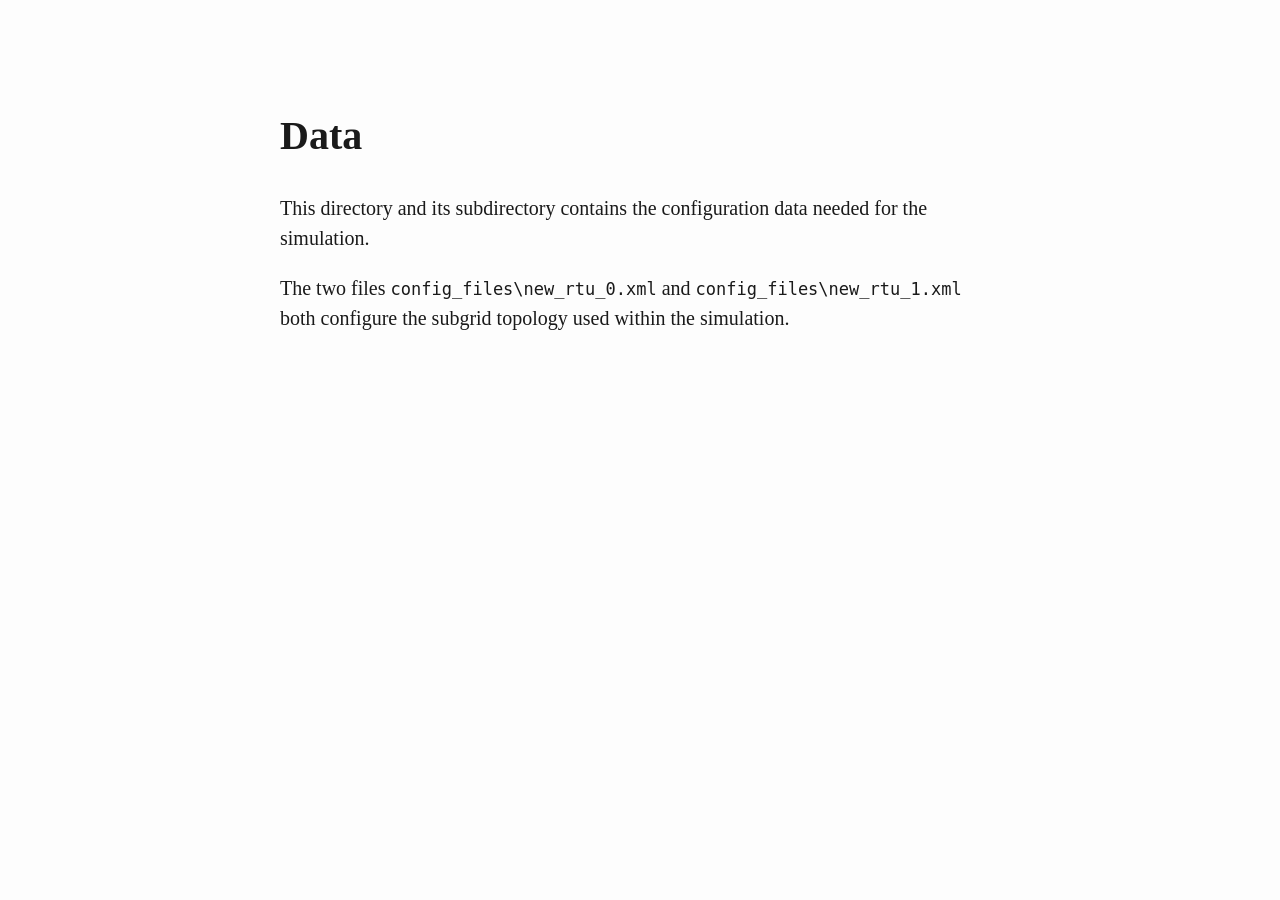
<file: ids/validation/data/README.html>
<!DOCTYPE html>
<html xmlns="http://www.w3.org/1999/xhtml" lang="" xml:lang="">
<head>
  <meta charset="utf-8" />
  <meta name="generator" content="pandoc" />
  <meta name="viewport" content="width=device-width, initial-scale=1.0, user-scalable=yes" />
  <title>README</title>
  <style>
    html {
      line-height: 1.5;
      font-family: Georgia, serif;
      font-size: 20px;
      color: #1a1a1a;
      background-color: #fdfdfd;
    }
    body {
      margin: 0 auto;
      max-width: 36em;
      padding-left: 50px;
      padding-right: 50px;
      padding-top: 50px;
      padding-bottom: 50px;
      hyphens: auto;
      word-wrap: break-word;
      text-rendering: optimizeLegibility;
      font-kerning: normal;
    }
    @media (max-width: 600px) {
      body {
        font-size: 0.9em;
        padding: 1em;
      }
    }
    @media print {
      body {
        background-color: transparent;
        color: black;
        font-size: 12pt;
      }
      p, h2, h3 {
        orphans: 3;
        widows: 3;
      }
      h2, h3, h4 {
        page-break-after: avoid;
      }
    }
    p {
      margin: 1em 0;
    }
    a {
      color: #1a1a1a;
    }
    a:visited {
      color: #1a1a1a;
    }
    img {
      max-width: 100%;
    }
    h1, h2, h3, h4, h5, h6 {
      margin-top: 1.4em;
    }
    h5, h6 {
      font-size: 1em;
      font-style: italic;
    }
    h6 {
      font-weight: normal;
    }
    ol, ul {
      padding-left: 1.7em;
      margin-top: 1em;
    }
    li > ol, li > ul {
      margin-top: 0;
    }
    blockquote {
      margin: 1em 0 1em 1.7em;
      padding-left: 1em;
      border-left: 2px solid #e6e6e6;
      color: #606060;
    }
    code {
      font-family: Menlo, Monaco, 'Lucida Console', Consolas, monospace;
      font-size: 85%;
      margin: 0;
    }
    pre {
      margin: 1em 0;
      overflow: auto;
    }
    pre code {
      padding: 0;
      overflow: visible;
    }
    .sourceCode {
     background-color: transparent;
     overflow: visible;
    }
    hr {
      background-color: #1a1a1a;
      border: none;
      height: 1px;
      margin: 1em 0;
    }
    table {
      margin: 1em 0;
      border-collapse: collapse;
      width: 100%;
      overflow-x: auto;
      display: block;
      font-variant-numeric: lining-nums tabular-nums;
    }
    table caption {
      margin-bottom: 0.75em;
    }
    tbody {
      margin-top: 0.5em;
      border-top: 1px solid #1a1a1a;
      border-bottom: 1px solid #1a1a1a;
    }
    th {
      border-top: 1px solid #1a1a1a;
      padding: 0.25em 0.5em 0.25em 0.5em;
    }
    td {
      padding: 0.125em 0.5em 0.25em 0.5em;
    }
    header {
      margin-bottom: 4em;
      text-align: center;
    }
    #TOC li {
      list-style: none;
    }
    #TOC a:not(:hover) {
      text-decoration: none;
    }
    code{white-space: pre-wrap;}
    span.smallcaps{font-variant: small-caps;}
    span.underline{text-decoration: underline;}
    div.column{display: inline-block; vertical-align: top; width: 50%;}
    div.hanging-indent{margin-left: 1.5em; text-indent: -1.5em;}
    ul.task-list{list-style: none;}
    .display.math{display: block; text-align: center; margin: 0.5rem auto;}
  </style>
  <!--[if lt IE 9]>
    <script src="//cdnjs.cloudflare.com/ajax/libs/html5shiv/3.7.3/html5shiv-printshiv.min.js"></script>
  <![endif]-->
</head>
<body>
<h1 id="data">Data</h1>
<p>This directory and its subdirectory contains the configuration data needed for the simulation.</p>
<p>The two files <code>config_files\new_rtu_0.xml</code> and <code>config_files\new_rtu_1.xml</code> both configure the subgrid topology used within the simulation.</p>
</body>
</html>
</file>
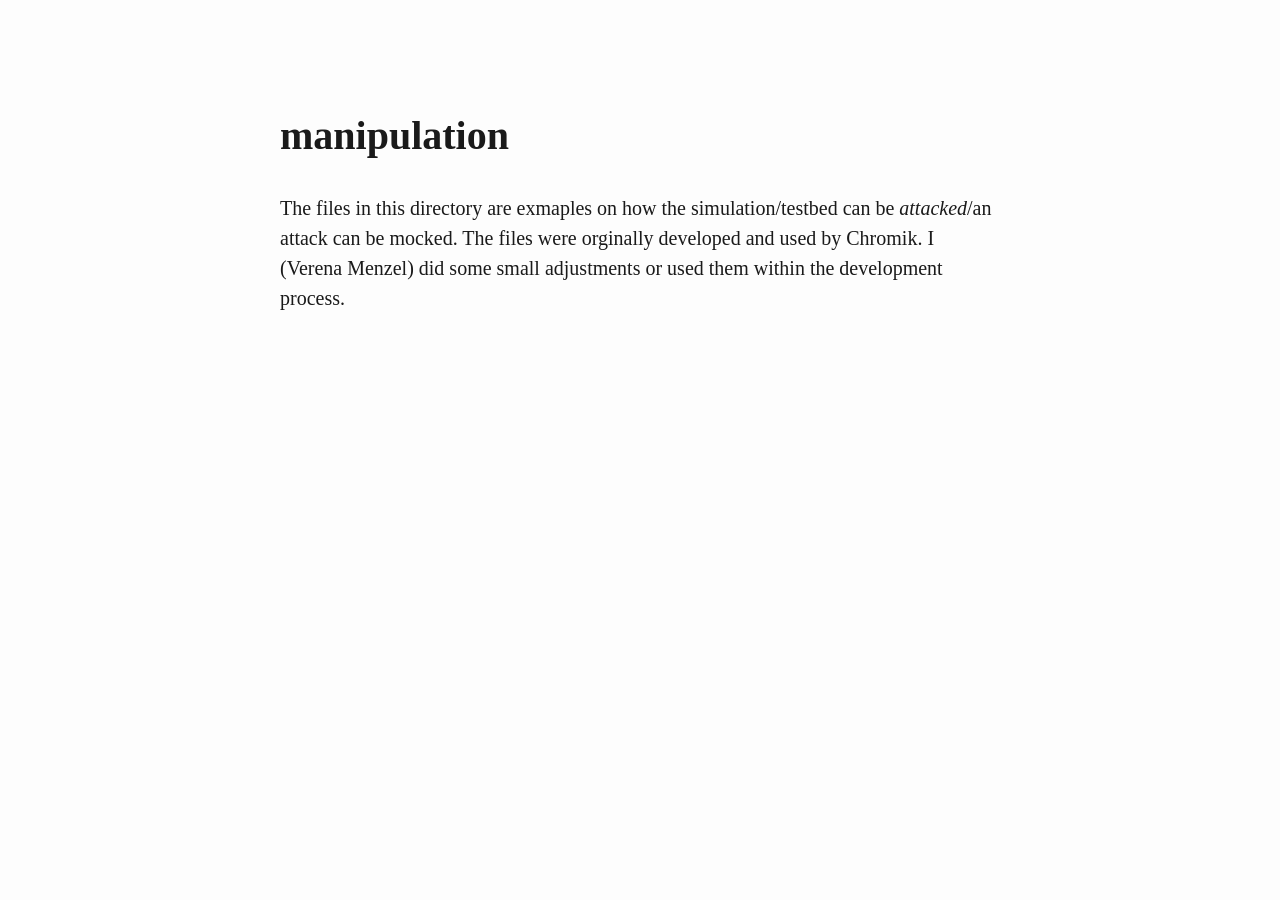
<file: ids/deployment/testbed/manipulation/README.html>
<!DOCTYPE html>
<html xmlns="http://www.w3.org/1999/xhtml" lang="" xml:lang="">
<head>
  <meta charset="utf-8" />
  <meta name="generator" content="pandoc" />
  <meta name="viewport" content="width=device-width, initial-scale=1.0, user-scalable=yes" />
  <title>README</title>
  <style>
    html {
      line-height: 1.5;
      font-family: Georgia, serif;
      font-size: 20px;
      color: #1a1a1a;
      background-color: #fdfdfd;
    }
    body {
      margin: 0 auto;
      max-width: 36em;
      padding-left: 50px;
      padding-right: 50px;
      padding-top: 50px;
      padding-bottom: 50px;
      hyphens: auto;
      word-wrap: break-word;
      text-rendering: optimizeLegibility;
      font-kerning: normal;
    }
    @media (max-width: 600px) {
      body {
        font-size: 0.9em;
        padding: 1em;
      }
    }
    @media print {
      body {
        background-color: transparent;
        color: black;
        font-size: 12pt;
      }
      p, h2, h3 {
        orphans: 3;
        widows: 3;
      }
      h2, h3, h4 {
        page-break-after: avoid;
      }
    }
    p {
      margin: 1em 0;
    }
    a {
      color: #1a1a1a;
    }
    a:visited {
      color: #1a1a1a;
    }
    img {
      max-width: 100%;
    }
    h1, h2, h3, h4, h5, h6 {
      margin-top: 1.4em;
    }
    h5, h6 {
      font-size: 1em;
      font-style: italic;
    }
    h6 {
      font-weight: normal;
    }
    ol, ul {
      padding-left: 1.7em;
      margin-top: 1em;
    }
    li > ol, li > ul {
      margin-top: 0;
    }
    blockquote {
      margin: 1em 0 1em 1.7em;
      padding-left: 1em;
      border-left: 2px solid #e6e6e6;
      color: #606060;
    }
    code {
      font-family: Menlo, Monaco, 'Lucida Console', Consolas, monospace;
      font-size: 85%;
      margin: 0;
    }
    pre {
      margin: 1em 0;
      overflow: auto;
    }
    pre code {
      padding: 0;
      overflow: visible;
    }
    .sourceCode {
     background-color: transparent;
     overflow: visible;
    }
    hr {
      background-color: #1a1a1a;
      border: none;
      height: 1px;
      margin: 1em 0;
    }
    table {
      margin: 1em 0;
      border-collapse: collapse;
      width: 100%;
      overflow-x: auto;
      display: block;
      font-variant-numeric: lining-nums tabular-nums;
    }
    table caption {
      margin-bottom: 0.75em;
    }
    tbody {
      margin-top: 0.5em;
      border-top: 1px solid #1a1a1a;
      border-bottom: 1px solid #1a1a1a;
    }
    th {
      border-top: 1px solid #1a1a1a;
      padding: 0.25em 0.5em 0.25em 0.5em;
    }
    td {
      padding: 0.125em 0.5em 0.25em 0.5em;
    }
    header {
      margin-bottom: 4em;
      text-align: center;
    }
    #TOC li {
      list-style: none;
    }
    #TOC a:not(:hover) {
      text-decoration: none;
    }
    code{white-space: pre-wrap;}
    span.smallcaps{font-variant: small-caps;}
    span.underline{text-decoration: underline;}
    div.column{display: inline-block; vertical-align: top; width: 50%;}
    div.hanging-indent{margin-left: 1.5em; text-indent: -1.5em;}
    ul.task-list{list-style: none;}
    .display.math{display: block; text-align: center; margin: 0.5rem auto;}
  </style>
  <!--[if lt IE 9]>
    <script src="//cdnjs.cloudflare.com/ajax/libs/html5shiv/3.7.3/html5shiv-printshiv.min.js"></script>
  <![endif]-->
</head>
<body>
<h1 id="manipulation">manipulation</h1>
<p>The files in this directory are exmaples on how the simulation/testbed can be <em>attacked</em>/an attack can be mocked. The files were orginally developed and used by Chromik. I (Verena Menzel) did some small adjustments or used them within the development process.</p>
</body>
</html>
</file>
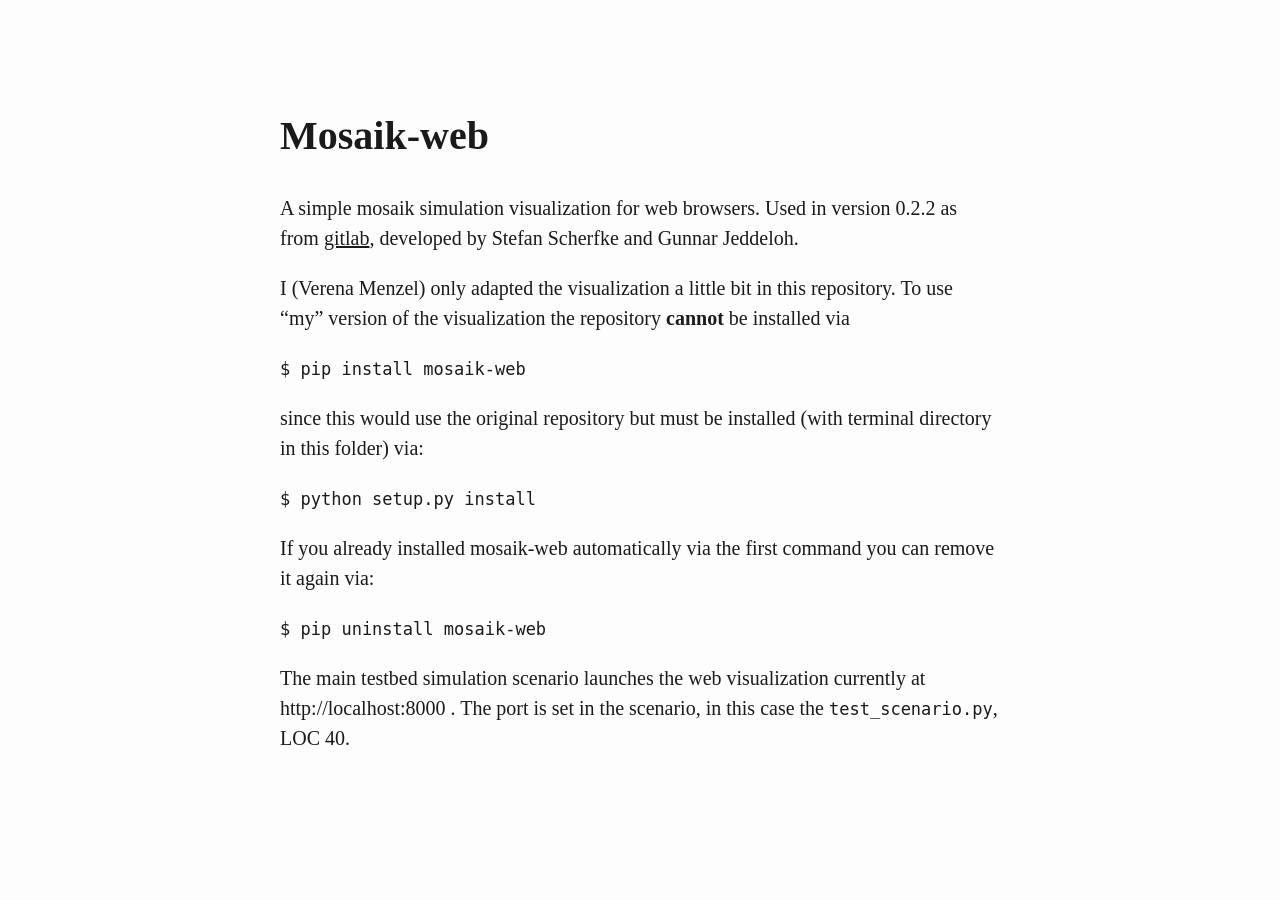
<file: ids/deployment/testbed/mosaik-web/README.html>
<!DOCTYPE html>
<html xmlns="http://www.w3.org/1999/xhtml" lang="" xml:lang="">
<head>
  <meta charset="utf-8" />
  <meta name="generator" content="pandoc" />
  <meta name="viewport" content="width=device-width, initial-scale=1.0, user-scalable=yes" />
  <title>README</title>
  <style>
    html {
      line-height: 1.5;
      font-family: Georgia, serif;
      font-size: 20px;
      color: #1a1a1a;
      background-color: #fdfdfd;
    }
    body {
      margin: 0 auto;
      max-width: 36em;
      padding-left: 50px;
      padding-right: 50px;
      padding-top: 50px;
      padding-bottom: 50px;
      hyphens: auto;
      word-wrap: break-word;
      text-rendering: optimizeLegibility;
      font-kerning: normal;
    }
    @media (max-width: 600px) {
      body {
        font-size: 0.9em;
        padding: 1em;
      }
    }
    @media print {
      body {
        background-color: transparent;
        color: black;
        font-size: 12pt;
      }
      p, h2, h3 {
        orphans: 3;
        widows: 3;
      }
      h2, h3, h4 {
        page-break-after: avoid;
      }
    }
    p {
      margin: 1em 0;
    }
    a {
      color: #1a1a1a;
    }
    a:visited {
      color: #1a1a1a;
    }
    img {
      max-width: 100%;
    }
    h1, h2, h3, h4, h5, h6 {
      margin-top: 1.4em;
    }
    h5, h6 {
      font-size: 1em;
      font-style: italic;
    }
    h6 {
      font-weight: normal;
    }
    ol, ul {
      padding-left: 1.7em;
      margin-top: 1em;
    }
    li > ol, li > ul {
      margin-top: 0;
    }
    blockquote {
      margin: 1em 0 1em 1.7em;
      padding-left: 1em;
      border-left: 2px solid #e6e6e6;
      color: #606060;
    }
    code {
      font-family: Menlo, Monaco, 'Lucida Console', Consolas, monospace;
      font-size: 85%;
      margin: 0;
    }
    pre {
      margin: 1em 0;
      overflow: auto;
    }
    pre code {
      padding: 0;
      overflow: visible;
    }
    .sourceCode {
     background-color: transparent;
     overflow: visible;
    }
    hr {
      background-color: #1a1a1a;
      border: none;
      height: 1px;
      margin: 1em 0;
    }
    table {
      margin: 1em 0;
      border-collapse: collapse;
      width: 100%;
      overflow-x: auto;
      display: block;
      font-variant-numeric: lining-nums tabular-nums;
    }
    table caption {
      margin-bottom: 0.75em;
    }
    tbody {
      margin-top: 0.5em;
      border-top: 1px solid #1a1a1a;
      border-bottom: 1px solid #1a1a1a;
    }
    th {
      border-top: 1px solid #1a1a1a;
      padding: 0.25em 0.5em 0.25em 0.5em;
    }
    td {
      padding: 0.125em 0.5em 0.25em 0.5em;
    }
    header {
      margin-bottom: 4em;
      text-align: center;
    }
    #TOC li {
      list-style: none;
    }
    #TOC a:not(:hover) {
      text-decoration: none;
    }
    code{white-space: pre-wrap;}
    span.smallcaps{font-variant: small-caps;}
    span.underline{text-decoration: underline;}
    div.column{display: inline-block; vertical-align: top; width: 50%;}
    div.hanging-indent{margin-left: 1.5em; text-indent: -1.5em;}
    ul.task-list{list-style: none;}
    .display.math{display: block; text-align: center; margin: 0.5rem auto;}
  </style>
  <!--[if lt IE 9]>
    <script src="//cdnjs.cloudflare.com/ajax/libs/html5shiv/3.7.3/html5shiv-printshiv.min.js"></script>
  <![endif]-->
</head>
<body>
<h1 id="mosaik-web">Mosaik-web</h1>
<p>A simple mosaik simulation visualization for web browsers. Used in version 0.2.2 as from <a href="https://gitlab.com/mosaik/mosaik-web">gitlab</a>, developed by Stefan Scherfke and Gunnar Jeddeloh.</p>
<p>I (Verena Menzel) only adapted the visualization a little bit in this repository. To use “my” version of the visualization the repository <strong>cannot</strong> be installed via</p>
<pre><code>$ pip install mosaik-web</code></pre>
<p>since this would use the original repository but must be installed (with terminal directory in this folder) via:</p>
<pre><code>$ python setup.py install</code></pre>
<p>If you already installed mosaik-web automatically via the first command you can remove it again via:</p>
<pre><code>$ pip uninstall mosaik-web </code></pre>
<p>The main testbed simulation scenario launches the web visualization currently at http://localhost:8000 . The port is set in the scenario, in this case the <code>test_scenario.py</code>, LOC 40.</p>
</body>
</html>
</file>
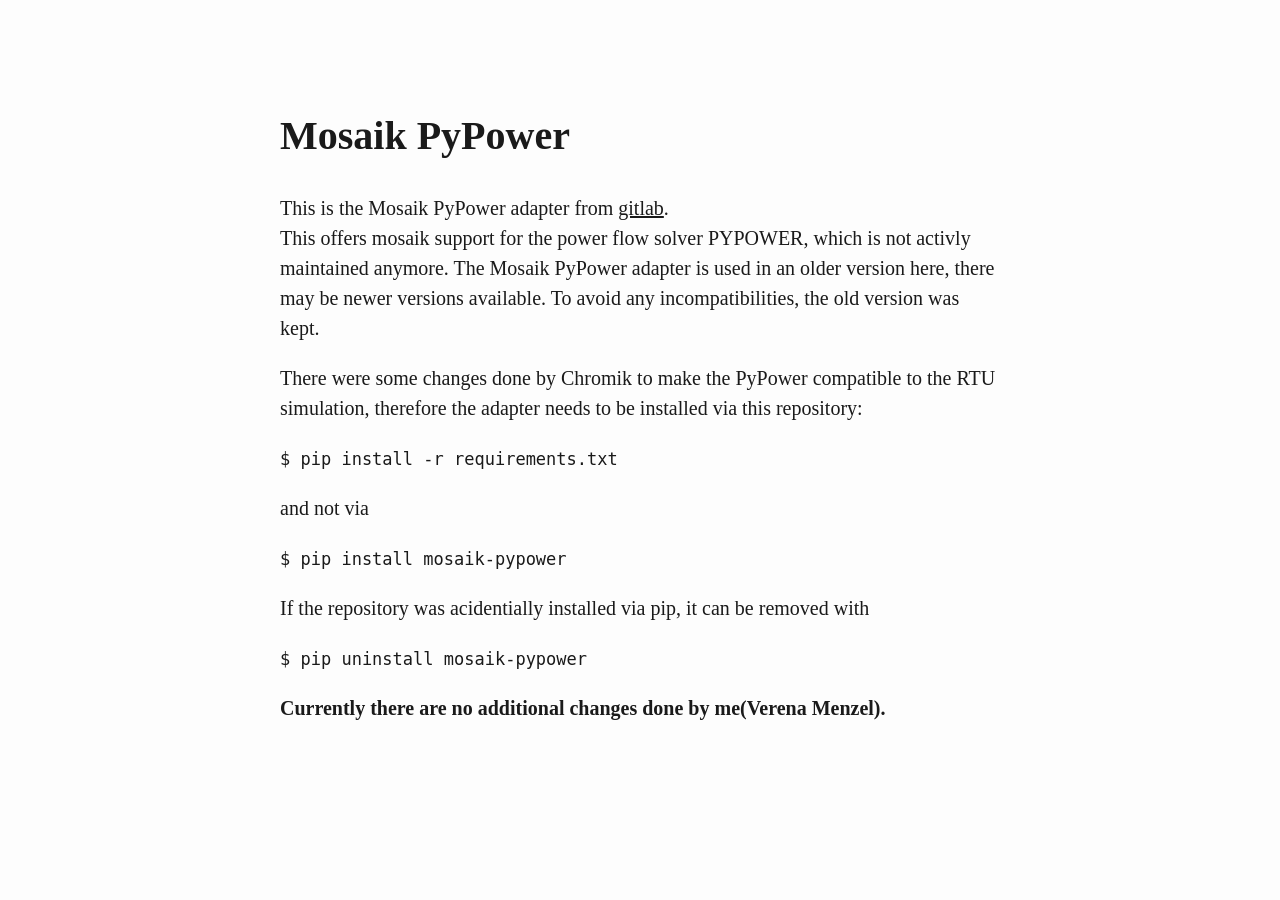
<file: ids/deployment/testbed/mosaikpypower/README.html>
<!DOCTYPE html>
<html xmlns="http://www.w3.org/1999/xhtml" lang="" xml:lang="">
<head>
  <meta charset="utf-8" />
  <meta name="generator" content="pandoc" />
  <meta name="viewport" content="width=device-width, initial-scale=1.0, user-scalable=yes" />
  <title>README</title>
  <style>
    html {
      line-height: 1.5;
      font-family: Georgia, serif;
      font-size: 20px;
      color: #1a1a1a;
      background-color: #fdfdfd;
    }
    body {
      margin: 0 auto;
      max-width: 36em;
      padding-left: 50px;
      padding-right: 50px;
      padding-top: 50px;
      padding-bottom: 50px;
      hyphens: auto;
      word-wrap: break-word;
      text-rendering: optimizeLegibility;
      font-kerning: normal;
    }
    @media (max-width: 600px) {
      body {
        font-size: 0.9em;
        padding: 1em;
      }
    }
    @media print {
      body {
        background-color: transparent;
        color: black;
        font-size: 12pt;
      }
      p, h2, h3 {
        orphans: 3;
        widows: 3;
      }
      h2, h3, h4 {
        page-break-after: avoid;
      }
    }
    p {
      margin: 1em 0;
    }
    a {
      color: #1a1a1a;
    }
    a:visited {
      color: #1a1a1a;
    }
    img {
      max-width: 100%;
    }
    h1, h2, h3, h4, h5, h6 {
      margin-top: 1.4em;
    }
    h5, h6 {
      font-size: 1em;
      font-style: italic;
    }
    h6 {
      font-weight: normal;
    }
    ol, ul {
      padding-left: 1.7em;
      margin-top: 1em;
    }
    li > ol, li > ul {
      margin-top: 0;
    }
    blockquote {
      margin: 1em 0 1em 1.7em;
      padding-left: 1em;
      border-left: 2px solid #e6e6e6;
      color: #606060;
    }
    code {
      font-family: Menlo, Monaco, 'Lucida Console', Consolas, monospace;
      font-size: 85%;
      margin: 0;
    }
    pre {
      margin: 1em 0;
      overflow: auto;
    }
    pre code {
      padding: 0;
      overflow: visible;
    }
    .sourceCode {
     background-color: transparent;
     overflow: visible;
    }
    hr {
      background-color: #1a1a1a;
      border: none;
      height: 1px;
      margin: 1em 0;
    }
    table {
      margin: 1em 0;
      border-collapse: collapse;
      width: 100%;
      overflow-x: auto;
      display: block;
      font-variant-numeric: lining-nums tabular-nums;
    }
    table caption {
      margin-bottom: 0.75em;
    }
    tbody {
      margin-top: 0.5em;
      border-top: 1px solid #1a1a1a;
      border-bottom: 1px solid #1a1a1a;
    }
    th {
      border-top: 1px solid #1a1a1a;
      padding: 0.25em 0.5em 0.25em 0.5em;
    }
    td {
      padding: 0.125em 0.5em 0.25em 0.5em;
    }
    header {
      margin-bottom: 4em;
      text-align: center;
    }
    #TOC li {
      list-style: none;
    }
    #TOC a:not(:hover) {
      text-decoration: none;
    }
    code{white-space: pre-wrap;}
    span.smallcaps{font-variant: small-caps;}
    span.underline{text-decoration: underline;}
    div.column{display: inline-block; vertical-align: top; width: 50%;}
    div.hanging-indent{margin-left: 1.5em; text-indent: -1.5em;}
    ul.task-list{list-style: none;}
    .display.math{display: block; text-align: center; margin: 0.5rem auto;}
  </style>
  <!--[if lt IE 9]>
    <script src="//cdnjs.cloudflare.com/ajax/libs/html5shiv/3.7.3/html5shiv-printshiv.min.js"></script>
  <![endif]-->
</head>
<body>
<h1 id="mosaik-pypower">Mosaik PyPower</h1>
<p>This is the Mosaik PyPower adapter from <a href="https://gitlab.com/mosaik/mosaik-pypower">gitlab</a>. <br> This offers mosaik support for the power flow solver PYPOWER, which is not activly maintained anymore. The Mosaik PyPower adapter is used in an older version here, there may be newer versions available. To avoid any incompatibilities, the old version was kept.</p>
<p>There were some changes done by Chromik to make the PyPower compatible to the RTU simulation, therefore the adapter needs to be installed via this repository:</p>
<pre><code>$ pip install -r requirements.txt</code></pre>
<p>and not via</p>
<pre><code>$ pip install mosaik-pypower </code></pre>
<p>If the repository was acidentially installed via pip, it can be removed with</p>
<pre><code>$ pip uninstall mosaik-pypower</code></pre>
<p><strong>Currently there are no additional changes done by me(Verena Menzel).</strong></p>
</body>
</html>
</file>
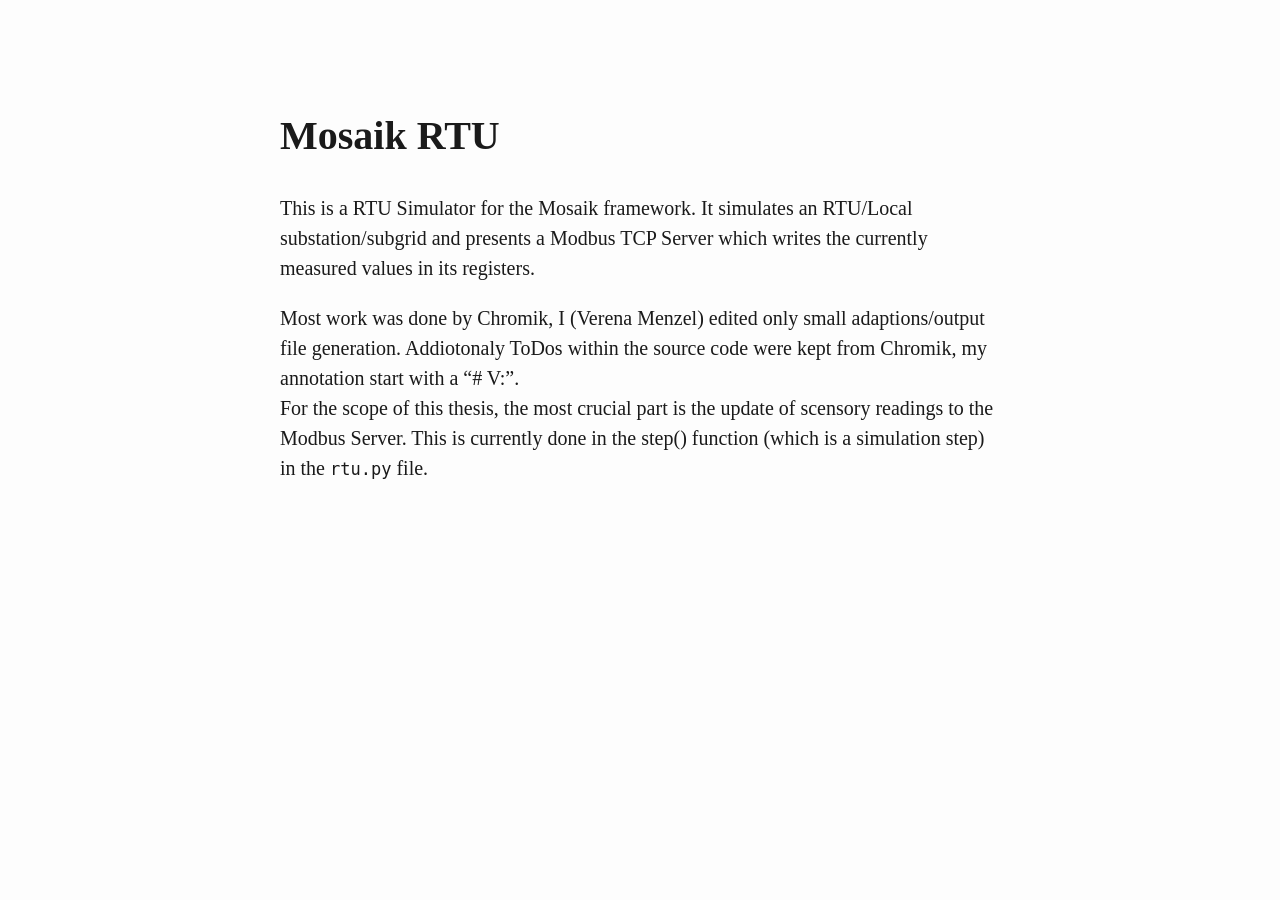
<file: ids/deployment/testbed/mosaikrtu/README.html>
<!DOCTYPE html>
<html xmlns="http://www.w3.org/1999/xhtml" lang="" xml:lang="">
<head>
  <meta charset="utf-8" />
  <meta name="generator" content="pandoc" />
  <meta name="viewport" content="width=device-width, initial-scale=1.0, user-scalable=yes" />
  <title>README</title>
  <style>
    html {
      line-height: 1.5;
      font-family: Georgia, serif;
      font-size: 20px;
      color: #1a1a1a;
      background-color: #fdfdfd;
    }
    body {
      margin: 0 auto;
      max-width: 36em;
      padding-left: 50px;
      padding-right: 50px;
      padding-top: 50px;
      padding-bottom: 50px;
      hyphens: auto;
      word-wrap: break-word;
      text-rendering: optimizeLegibility;
      font-kerning: normal;
    }
    @media (max-width: 600px) {
      body {
        font-size: 0.9em;
        padding: 1em;
      }
    }
    @media print {
      body {
        background-color: transparent;
        color: black;
        font-size: 12pt;
      }
      p, h2, h3 {
        orphans: 3;
        widows: 3;
      }
      h2, h3, h4 {
        page-break-after: avoid;
      }
    }
    p {
      margin: 1em 0;
    }
    a {
      color: #1a1a1a;
    }
    a:visited {
      color: #1a1a1a;
    }
    img {
      max-width: 100%;
    }
    h1, h2, h3, h4, h5, h6 {
      margin-top: 1.4em;
    }
    h5, h6 {
      font-size: 1em;
      font-style: italic;
    }
    h6 {
      font-weight: normal;
    }
    ol, ul {
      padding-left: 1.7em;
      margin-top: 1em;
    }
    li > ol, li > ul {
      margin-top: 0;
    }
    blockquote {
      margin: 1em 0 1em 1.7em;
      padding-left: 1em;
      border-left: 2px solid #e6e6e6;
      color: #606060;
    }
    code {
      font-family: Menlo, Monaco, 'Lucida Console', Consolas, monospace;
      font-size: 85%;
      margin: 0;
    }
    pre {
      margin: 1em 0;
      overflow: auto;
    }
    pre code {
      padding: 0;
      overflow: visible;
    }
    .sourceCode {
     background-color: transparent;
     overflow: visible;
    }
    hr {
      background-color: #1a1a1a;
      border: none;
      height: 1px;
      margin: 1em 0;
    }
    table {
      margin: 1em 0;
      border-collapse: collapse;
      width: 100%;
      overflow-x: auto;
      display: block;
      font-variant-numeric: lining-nums tabular-nums;
    }
    table caption {
      margin-bottom: 0.75em;
    }
    tbody {
      margin-top: 0.5em;
      border-top: 1px solid #1a1a1a;
      border-bottom: 1px solid #1a1a1a;
    }
    th {
      border-top: 1px solid #1a1a1a;
      padding: 0.25em 0.5em 0.25em 0.5em;
    }
    td {
      padding: 0.125em 0.5em 0.25em 0.5em;
    }
    header {
      margin-bottom: 4em;
      text-align: center;
    }
    #TOC li {
      list-style: none;
    }
    #TOC a:not(:hover) {
      text-decoration: none;
    }
    code{white-space: pre-wrap;}
    span.smallcaps{font-variant: small-caps;}
    span.underline{text-decoration: underline;}
    div.column{display: inline-block; vertical-align: top; width: 50%;}
    div.hanging-indent{margin-left: 1.5em; text-indent: -1.5em;}
    ul.task-list{list-style: none;}
    .display.math{display: block; text-align: center; margin: 0.5rem auto;}
  </style>
  <!--[if lt IE 9]>
    <script src="//cdnjs.cloudflare.com/ajax/libs/html5shiv/3.7.3/html5shiv-printshiv.min.js"></script>
  <![endif]-->
</head>
<body>
<h1 id="mosaik-rtu">Mosaik RTU</h1>
<p>This is a RTU Simulator for the Mosaik framework. It simulates an RTU/Local substation/subgrid and presents a Modbus TCP Server which writes the currently measured values in its registers.</p>
<p>Most work was done by Chromik, I (Verena Menzel) edited only small adaptions/output file generation. Addiotonaly ToDos within the source code were kept from Chromik, my annotation start with a “# V:”. <br> For the scope of this thesis, the most crucial part is the update of scensory readings to the Modbus Server. This is currently done in the step() function (which is a simulation step) in the <code>rtu.py</code> file.</p>
</body>
</html>
</file>
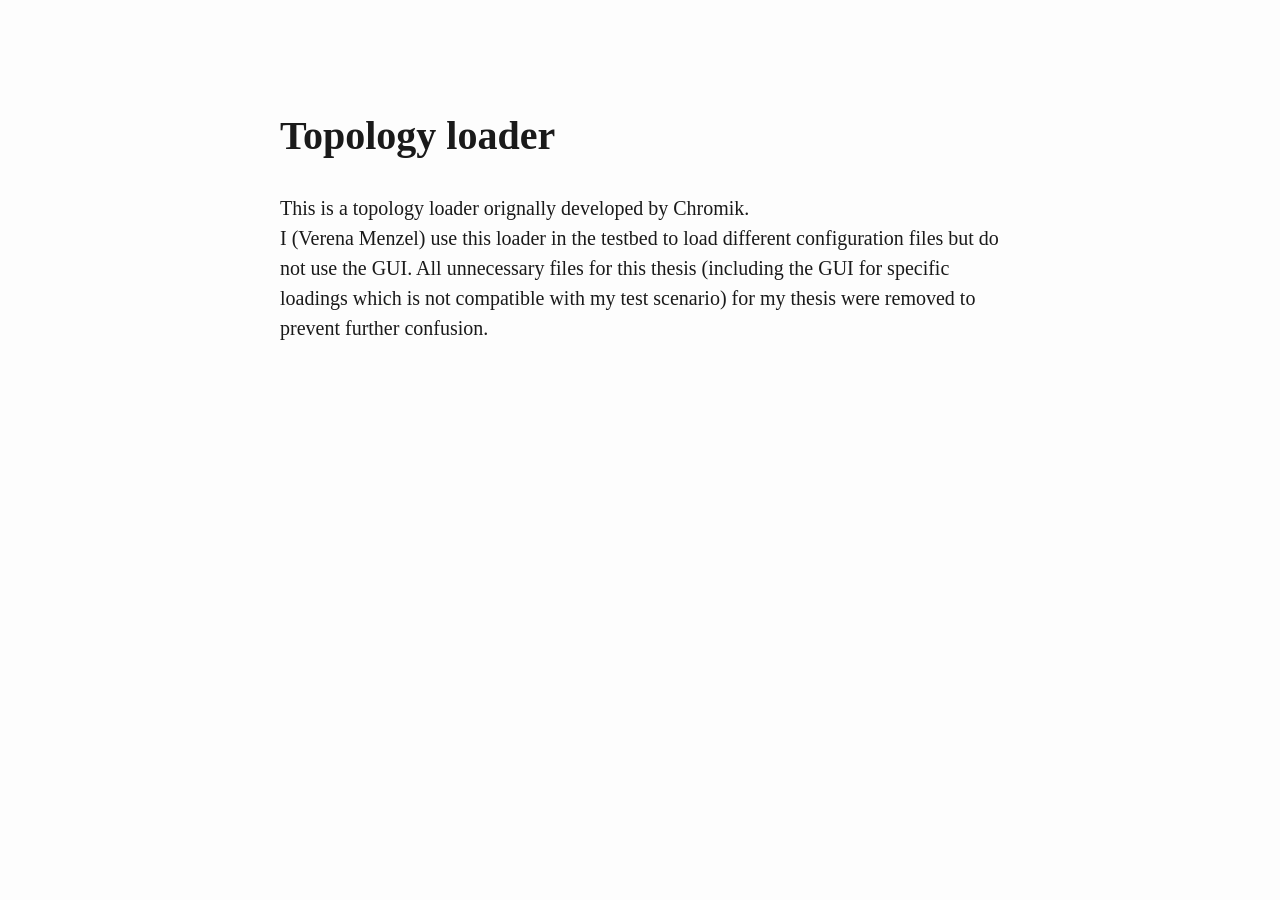
<file: ids/deployment/testbed/topology_loader/README.html>
<!DOCTYPE html>
<html xmlns="http://www.w3.org/1999/xhtml" lang="" xml:lang="">
<head>
  <meta charset="utf-8" />
  <meta name="generator" content="pandoc" />
  <meta name="viewport" content="width=device-width, initial-scale=1.0, user-scalable=yes" />
  <title>README</title>
  <style>
    html {
      line-height: 1.5;
      font-family: Georgia, serif;
      font-size: 20px;
      color: #1a1a1a;
      background-color: #fdfdfd;
    }
    body {
      margin: 0 auto;
      max-width: 36em;
      padding-left: 50px;
      padding-right: 50px;
      padding-top: 50px;
      padding-bottom: 50px;
      hyphens: auto;
      word-wrap: break-word;
      text-rendering: optimizeLegibility;
      font-kerning: normal;
    }
    @media (max-width: 600px) {
      body {
        font-size: 0.9em;
        padding: 1em;
      }
    }
    @media print {
      body {
        background-color: transparent;
        color: black;
        font-size: 12pt;
      }
      p, h2, h3 {
        orphans: 3;
        widows: 3;
      }
      h2, h3, h4 {
        page-break-after: avoid;
      }
    }
    p {
      margin: 1em 0;
    }
    a {
      color: #1a1a1a;
    }
    a:visited {
      color: #1a1a1a;
    }
    img {
      max-width: 100%;
    }
    h1, h2, h3, h4, h5, h6 {
      margin-top: 1.4em;
    }
    h5, h6 {
      font-size: 1em;
      font-style: italic;
    }
    h6 {
      font-weight: normal;
    }
    ol, ul {
      padding-left: 1.7em;
      margin-top: 1em;
    }
    li > ol, li > ul {
      margin-top: 0;
    }
    blockquote {
      margin: 1em 0 1em 1.7em;
      padding-left: 1em;
      border-left: 2px solid #e6e6e6;
      color: #606060;
    }
    code {
      font-family: Menlo, Monaco, 'Lucida Console', Consolas, monospace;
      font-size: 85%;
      margin: 0;
    }
    pre {
      margin: 1em 0;
      overflow: auto;
    }
    pre code {
      padding: 0;
      overflow: visible;
    }
    .sourceCode {
     background-color: transparent;
     overflow: visible;
    }
    hr {
      background-color: #1a1a1a;
      border: none;
      height: 1px;
      margin: 1em 0;
    }
    table {
      margin: 1em 0;
      border-collapse: collapse;
      width: 100%;
      overflow-x: auto;
      display: block;
      font-variant-numeric: lining-nums tabular-nums;
    }
    table caption {
      margin-bottom: 0.75em;
    }
    tbody {
      margin-top: 0.5em;
      border-top: 1px solid #1a1a1a;
      border-bottom: 1px solid #1a1a1a;
    }
    th {
      border-top: 1px solid #1a1a1a;
      padding: 0.25em 0.5em 0.25em 0.5em;
    }
    td {
      padding: 0.125em 0.5em 0.25em 0.5em;
    }
    header {
      margin-bottom: 4em;
      text-align: center;
    }
    #TOC li {
      list-style: none;
    }
    #TOC a:not(:hover) {
      text-decoration: none;
    }
    code{white-space: pre-wrap;}
    span.smallcaps{font-variant: small-caps;}
    span.underline{text-decoration: underline;}
    div.column{display: inline-block; vertical-align: top; width: 50%;}
    div.hanging-indent{margin-left: 1.5em; text-indent: -1.5em;}
    ul.task-list{list-style: none;}
    .display.math{display: block; text-align: center; margin: 0.5rem auto;}
  </style>
  <!--[if lt IE 9]>
    <script src="//cdnjs.cloudflare.com/ajax/libs/html5shiv/3.7.3/html5shiv-printshiv.min.js"></script>
  <![endif]-->
</head>
<body>
<h1 id="topology-loader">Topology loader</h1>
<p>This is a topology loader orignally developed by Chromik. <br> I (Verena Menzel) use this loader in the testbed to load different configuration files but do not use the GUI. All unnecessary files for this thesis (including the GUI for specific loadings which is not compatible with my test scenario) for my thesis were removed to prevent further confusion.</p>
</body>
</html>
</file>
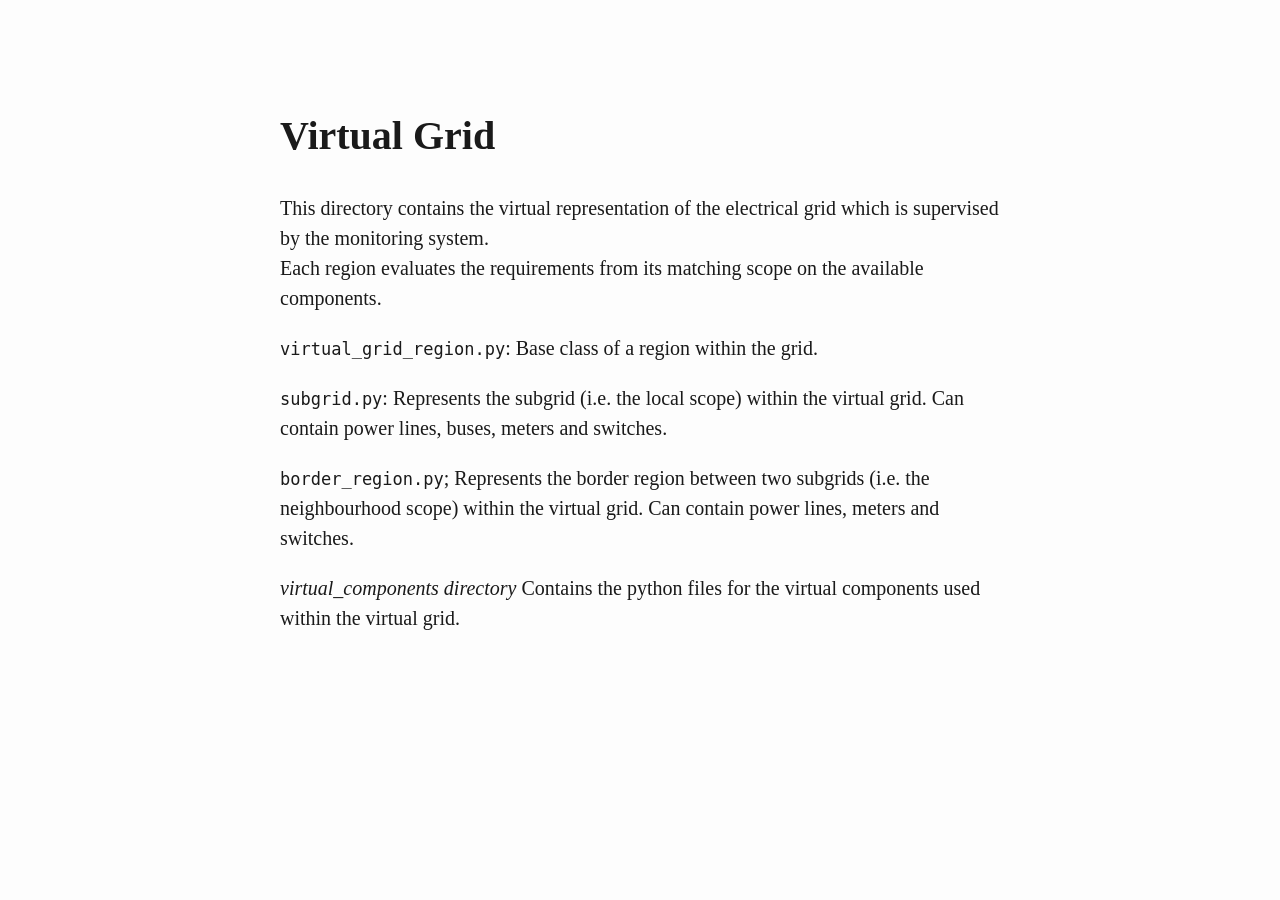
<file: ids/implementation/ids_lib/virtual_grid/README.html>
<!DOCTYPE html>
<html xmlns="http://www.w3.org/1999/xhtml" lang="" xml:lang="">
<head>
  <meta charset="utf-8" />
  <meta name="generator" content="pandoc" />
  <meta name="viewport" content="width=device-width, initial-scale=1.0, user-scalable=yes" />
  <title>README</title>
  <style>
    html {
      line-height: 1.5;
      font-family: Georgia, serif;
      font-size: 20px;
      color: #1a1a1a;
      background-color: #fdfdfd;
    }
    body {
      margin: 0 auto;
      max-width: 36em;
      padding-left: 50px;
      padding-right: 50px;
      padding-top: 50px;
      padding-bottom: 50px;
      hyphens: auto;
      word-wrap: break-word;
      text-rendering: optimizeLegibility;
      font-kerning: normal;
    }
    @media (max-width: 600px) {
      body {
        font-size: 0.9em;
        padding: 1em;
      }
    }
    @media print {
      body {
        background-color: transparent;
        color: black;
        font-size: 12pt;
      }
      p, h2, h3 {
        orphans: 3;
        widows: 3;
      }
      h2, h3, h4 {
        page-break-after: avoid;
      }
    }
    p {
      margin: 1em 0;
    }
    a {
      color: #1a1a1a;
    }
    a:visited {
      color: #1a1a1a;
    }
    img {
      max-width: 100%;
    }
    h1, h2, h3, h4, h5, h6 {
      margin-top: 1.4em;
    }
    h5, h6 {
      font-size: 1em;
      font-style: italic;
    }
    h6 {
      font-weight: normal;
    }
    ol, ul {
      padding-left: 1.7em;
      margin-top: 1em;
    }
    li > ol, li > ul {
      margin-top: 0;
    }
    blockquote {
      margin: 1em 0 1em 1.7em;
      padding-left: 1em;
      border-left: 2px solid #e6e6e6;
      color: #606060;
    }
    code {
      font-family: Menlo, Monaco, 'Lucida Console', Consolas, monospace;
      font-size: 85%;
      margin: 0;
    }
    pre {
      margin: 1em 0;
      overflow: auto;
    }
    pre code {
      padding: 0;
      overflow: visible;
    }
    .sourceCode {
     background-color: transparent;
     overflow: visible;
    }
    hr {
      background-color: #1a1a1a;
      border: none;
      height: 1px;
      margin: 1em 0;
    }
    table {
      margin: 1em 0;
      border-collapse: collapse;
      width: 100%;
      overflow-x: auto;
      display: block;
      font-variant-numeric: lining-nums tabular-nums;
    }
    table caption {
      margin-bottom: 0.75em;
    }
    tbody {
      margin-top: 0.5em;
      border-top: 1px solid #1a1a1a;
      border-bottom: 1px solid #1a1a1a;
    }
    th {
      border-top: 1px solid #1a1a1a;
      padding: 0.25em 0.5em 0.25em 0.5em;
    }
    td {
      padding: 0.125em 0.5em 0.25em 0.5em;
    }
    header {
      margin-bottom: 4em;
      text-align: center;
    }
    #TOC li {
      list-style: none;
    }
    #TOC a:not(:hover) {
      text-decoration: none;
    }
    code{white-space: pre-wrap;}
    span.smallcaps{font-variant: small-caps;}
    span.underline{text-decoration: underline;}
    div.column{display: inline-block; vertical-align: top; width: 50%;}
    div.hanging-indent{margin-left: 1.5em; text-indent: -1.5em;}
    ul.task-list{list-style: none;}
    .display.math{display: block; text-align: center; margin: 0.5rem auto;}
  </style>
  <!--[if lt IE 9]>
    <script src="//cdnjs.cloudflare.com/ajax/libs/html5shiv/3.7.3/html5shiv-printshiv.min.js"></script>
  <![endif]-->
</head>
<body>
<h1 id="virtual-grid">Virtual Grid</h1>
<p>This directory contains the virtual representation of the electrical grid which is supervised by the monitoring system. <br> Each region evaluates the requirements from its matching scope on the available components.</p>
<p><code>virtual_grid_region.py</code>: Base class of a region within the grid.</p>
<p><code>subgrid.py</code>: Represents the subgrid (i.e. the local scope) within the virtual grid. Can contain power lines, buses, meters and switches.</p>
<p><code>border_region.py</code>; Represents the border region between two subgrids (i.e. the neighbourhood scope) within the virtual grid. Can contain power lines, meters and switches.</p>
<p><em>virtual_components directory</em> Contains the python files for the virtual components used within the virtual grid.</p>
</body>
</html>
</file>
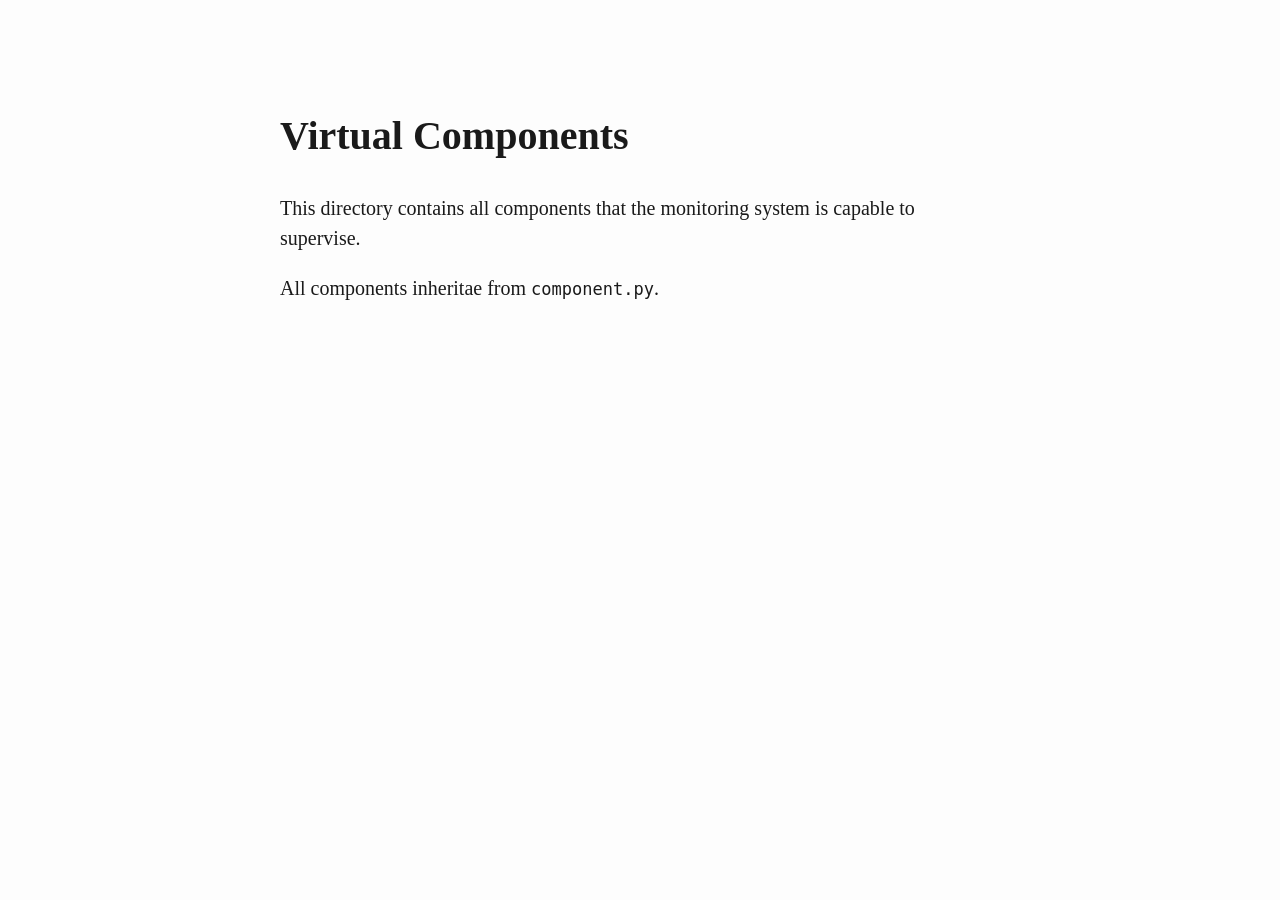
<file: ids/implementation/ids_lib/virtual_grid/virtual_components/README.html>
<!DOCTYPE html>
<html xmlns="http://www.w3.org/1999/xhtml" lang="" xml:lang="">
<head>
  <meta charset="utf-8" />
  <meta name="generator" content="pandoc" />
  <meta name="viewport" content="width=device-width, initial-scale=1.0, user-scalable=yes" />
  <title>README</title>
  <style>
    html {
      line-height: 1.5;
      font-family: Georgia, serif;
      font-size: 20px;
      color: #1a1a1a;
      background-color: #fdfdfd;
    }
    body {
      margin: 0 auto;
      max-width: 36em;
      padding-left: 50px;
      padding-right: 50px;
      padding-top: 50px;
      padding-bottom: 50px;
      hyphens: auto;
      word-wrap: break-word;
      text-rendering: optimizeLegibility;
      font-kerning: normal;
    }
    @media (max-width: 600px) {
      body {
        font-size: 0.9em;
        padding: 1em;
      }
    }
    @media print {
      body {
        background-color: transparent;
        color: black;
        font-size: 12pt;
      }
      p, h2, h3 {
        orphans: 3;
        widows: 3;
      }
      h2, h3, h4 {
        page-break-after: avoid;
      }
    }
    p {
      margin: 1em 0;
    }
    a {
      color: #1a1a1a;
    }
    a:visited {
      color: #1a1a1a;
    }
    img {
      max-width: 100%;
    }
    h1, h2, h3, h4, h5, h6 {
      margin-top: 1.4em;
    }
    h5, h6 {
      font-size: 1em;
      font-style: italic;
    }
    h6 {
      font-weight: normal;
    }
    ol, ul {
      padding-left: 1.7em;
      margin-top: 1em;
    }
    li > ol, li > ul {
      margin-top: 0;
    }
    blockquote {
      margin: 1em 0 1em 1.7em;
      padding-left: 1em;
      border-left: 2px solid #e6e6e6;
      color: #606060;
    }
    code {
      font-family: Menlo, Monaco, 'Lucida Console', Consolas, monospace;
      font-size: 85%;
      margin: 0;
    }
    pre {
      margin: 1em 0;
      overflow: auto;
    }
    pre code {
      padding: 0;
      overflow: visible;
    }
    .sourceCode {
     background-color: transparent;
     overflow: visible;
    }
    hr {
      background-color: #1a1a1a;
      border: none;
      height: 1px;
      margin: 1em 0;
    }
    table {
      margin: 1em 0;
      border-collapse: collapse;
      width: 100%;
      overflow-x: auto;
      display: block;
      font-variant-numeric: lining-nums tabular-nums;
    }
    table caption {
      margin-bottom: 0.75em;
    }
    tbody {
      margin-top: 0.5em;
      border-top: 1px solid #1a1a1a;
      border-bottom: 1px solid #1a1a1a;
    }
    th {
      border-top: 1px solid #1a1a1a;
      padding: 0.25em 0.5em 0.25em 0.5em;
    }
    td {
      padding: 0.125em 0.5em 0.25em 0.5em;
    }
    header {
      margin-bottom: 4em;
      text-align: center;
    }
    #TOC li {
      list-style: none;
    }
    #TOC a:not(:hover) {
      text-decoration: none;
    }
    code{white-space: pre-wrap;}
    span.smallcaps{font-variant: small-caps;}
    span.underline{text-decoration: underline;}
    div.column{display: inline-block; vertical-align: top; width: 50%;}
    div.hanging-indent{margin-left: 1.5em; text-indent: -1.5em;}
    ul.task-list{list-style: none;}
    .display.math{display: block; text-align: center; margin: 0.5rem auto;}
  </style>
  <!--[if lt IE 9]>
    <script src="//cdnjs.cloudflare.com/ajax/libs/html5shiv/3.7.3/html5shiv-printshiv.min.js"></script>
  <![endif]-->
</head>
<body>
<h1 id="virtual-components">Virtual Components</h1>
<p>This directory contains all components that the monitoring system is capable to supervise.</p>
<p>All components inheritae from <code>component.py</code>.</p>
</body>
</html>
</file>
